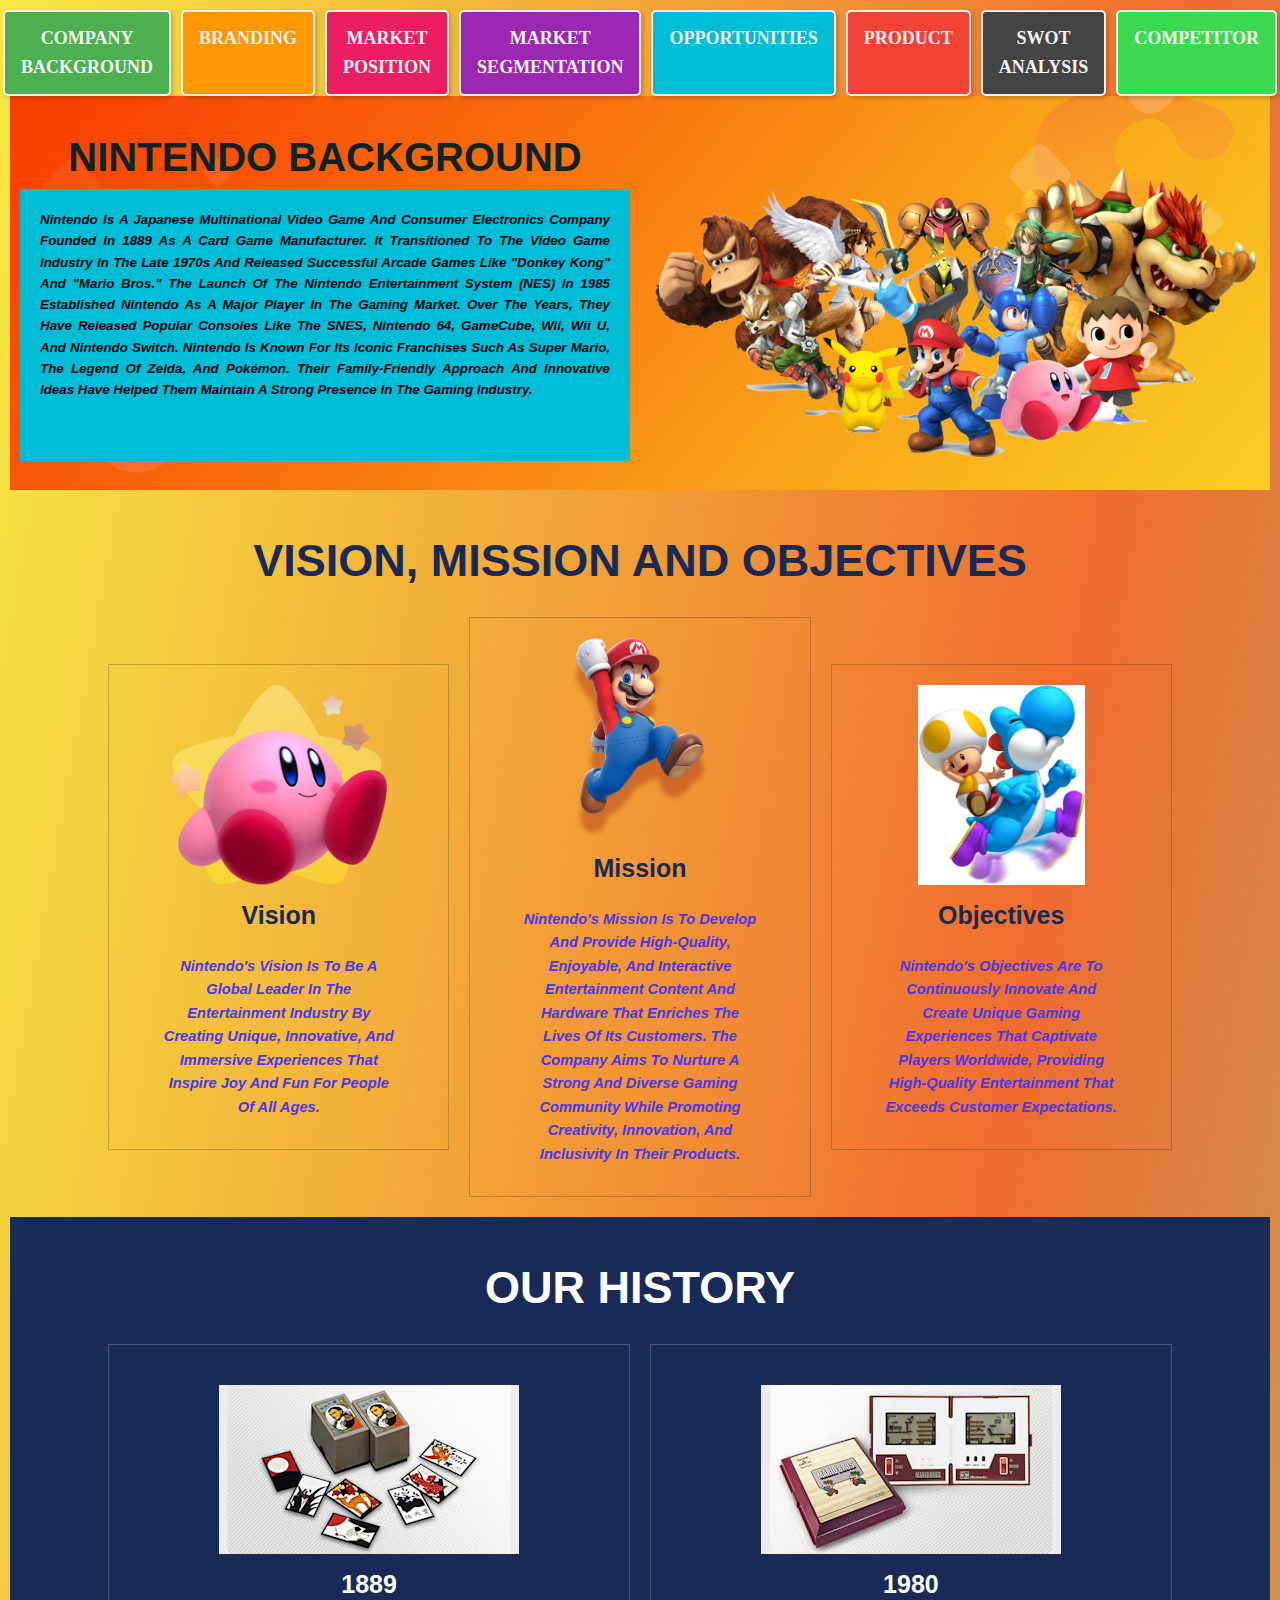
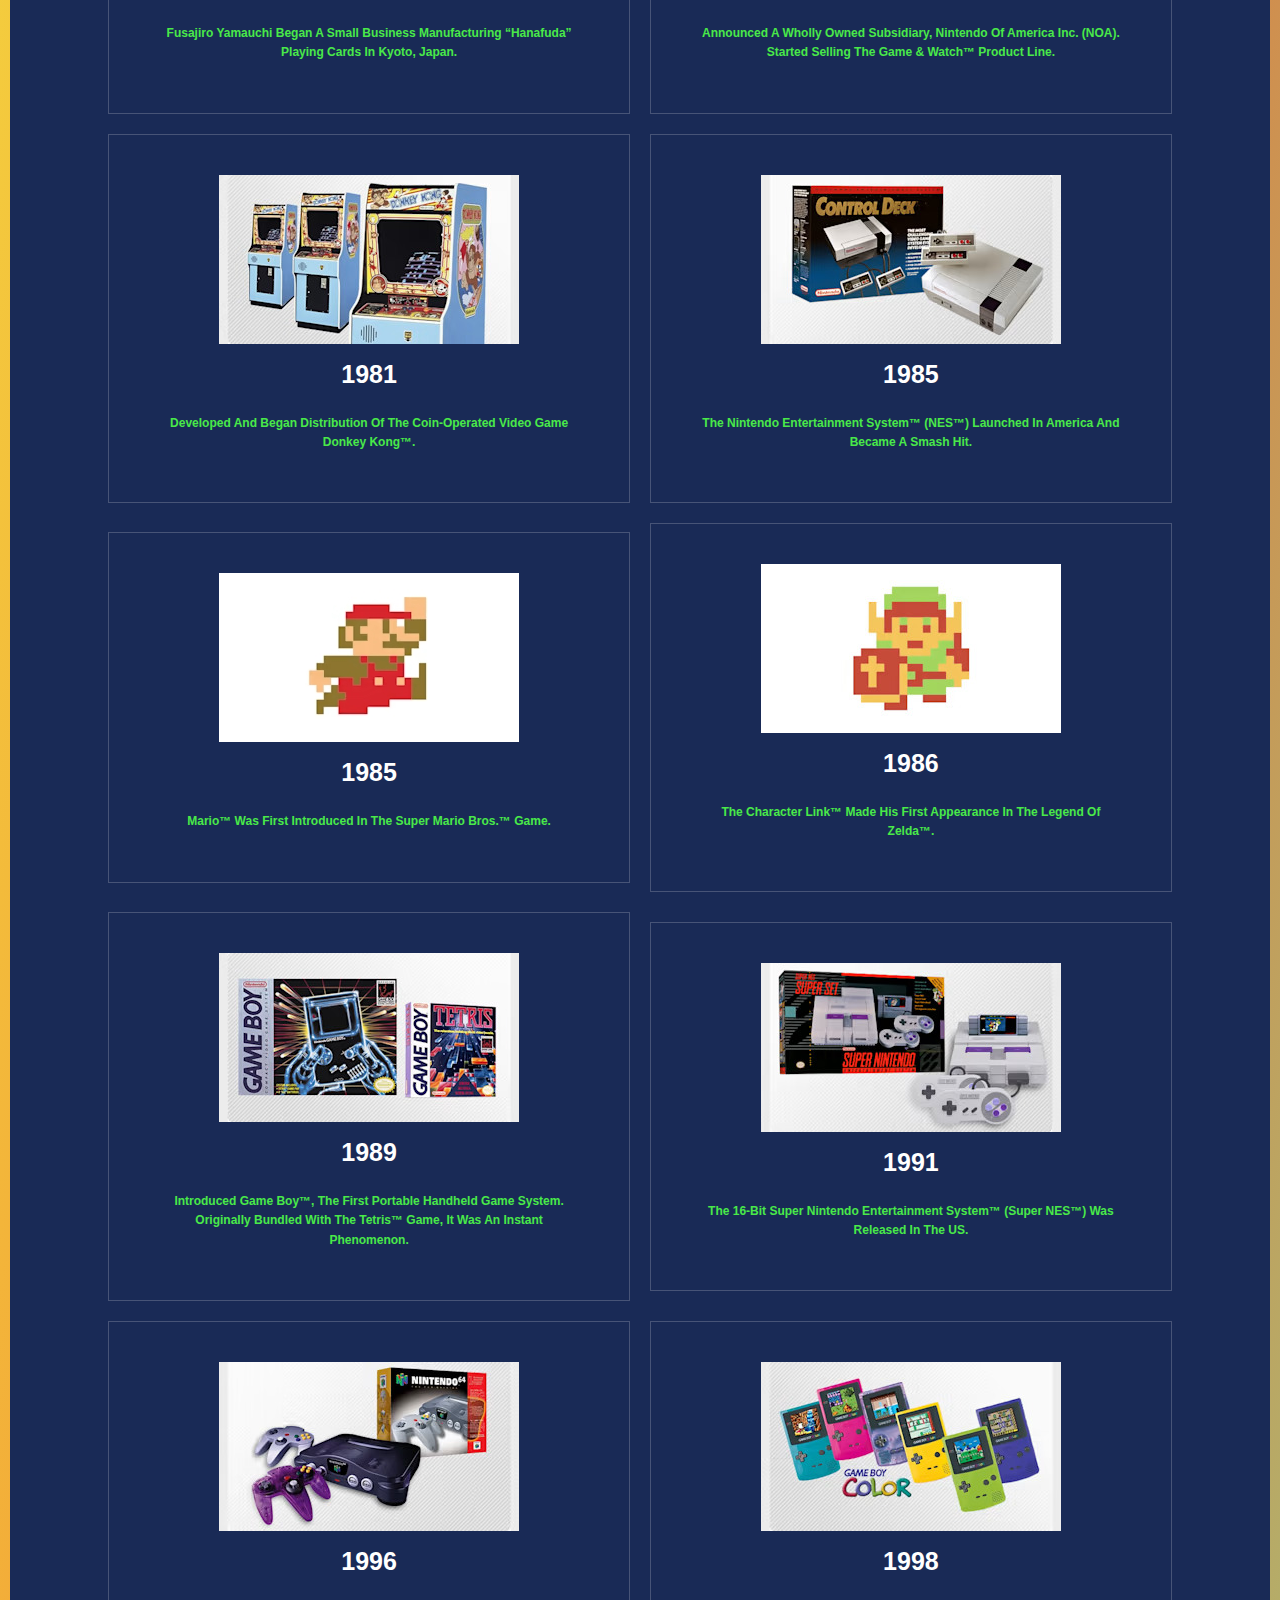
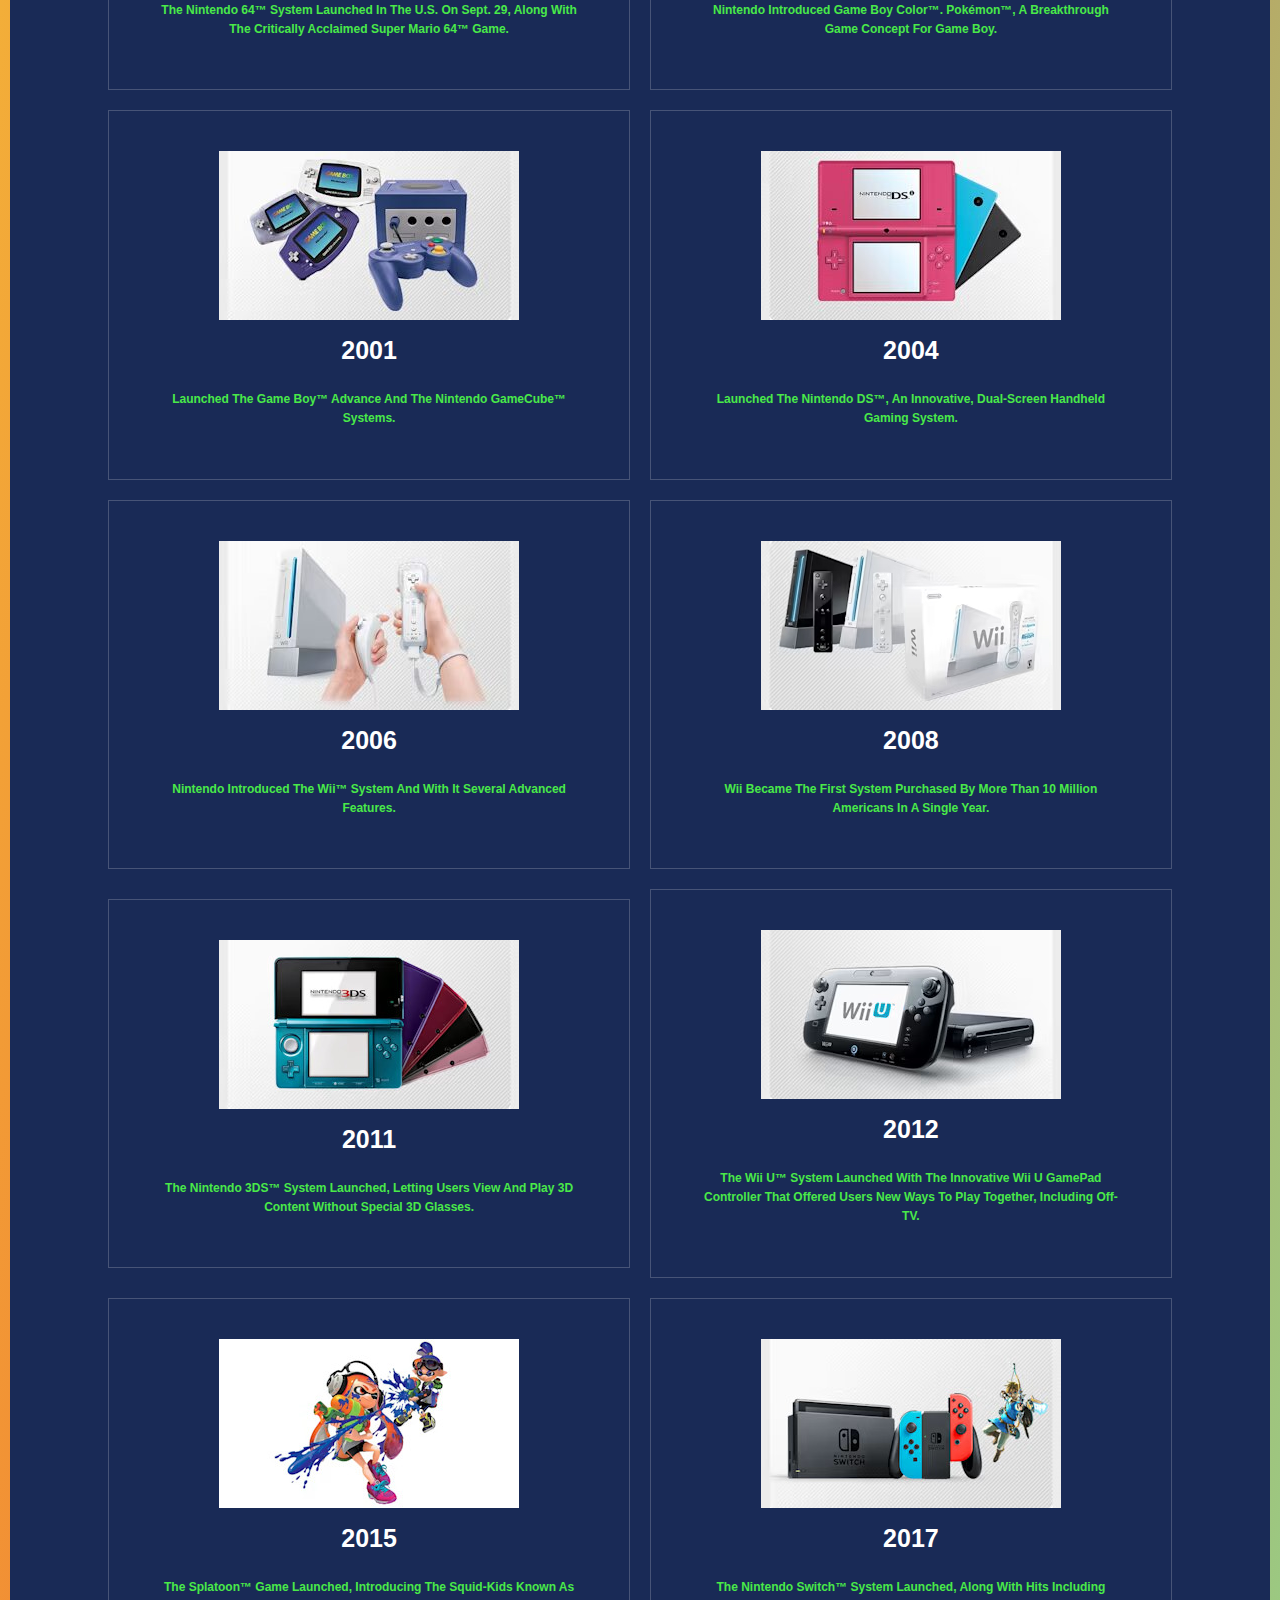
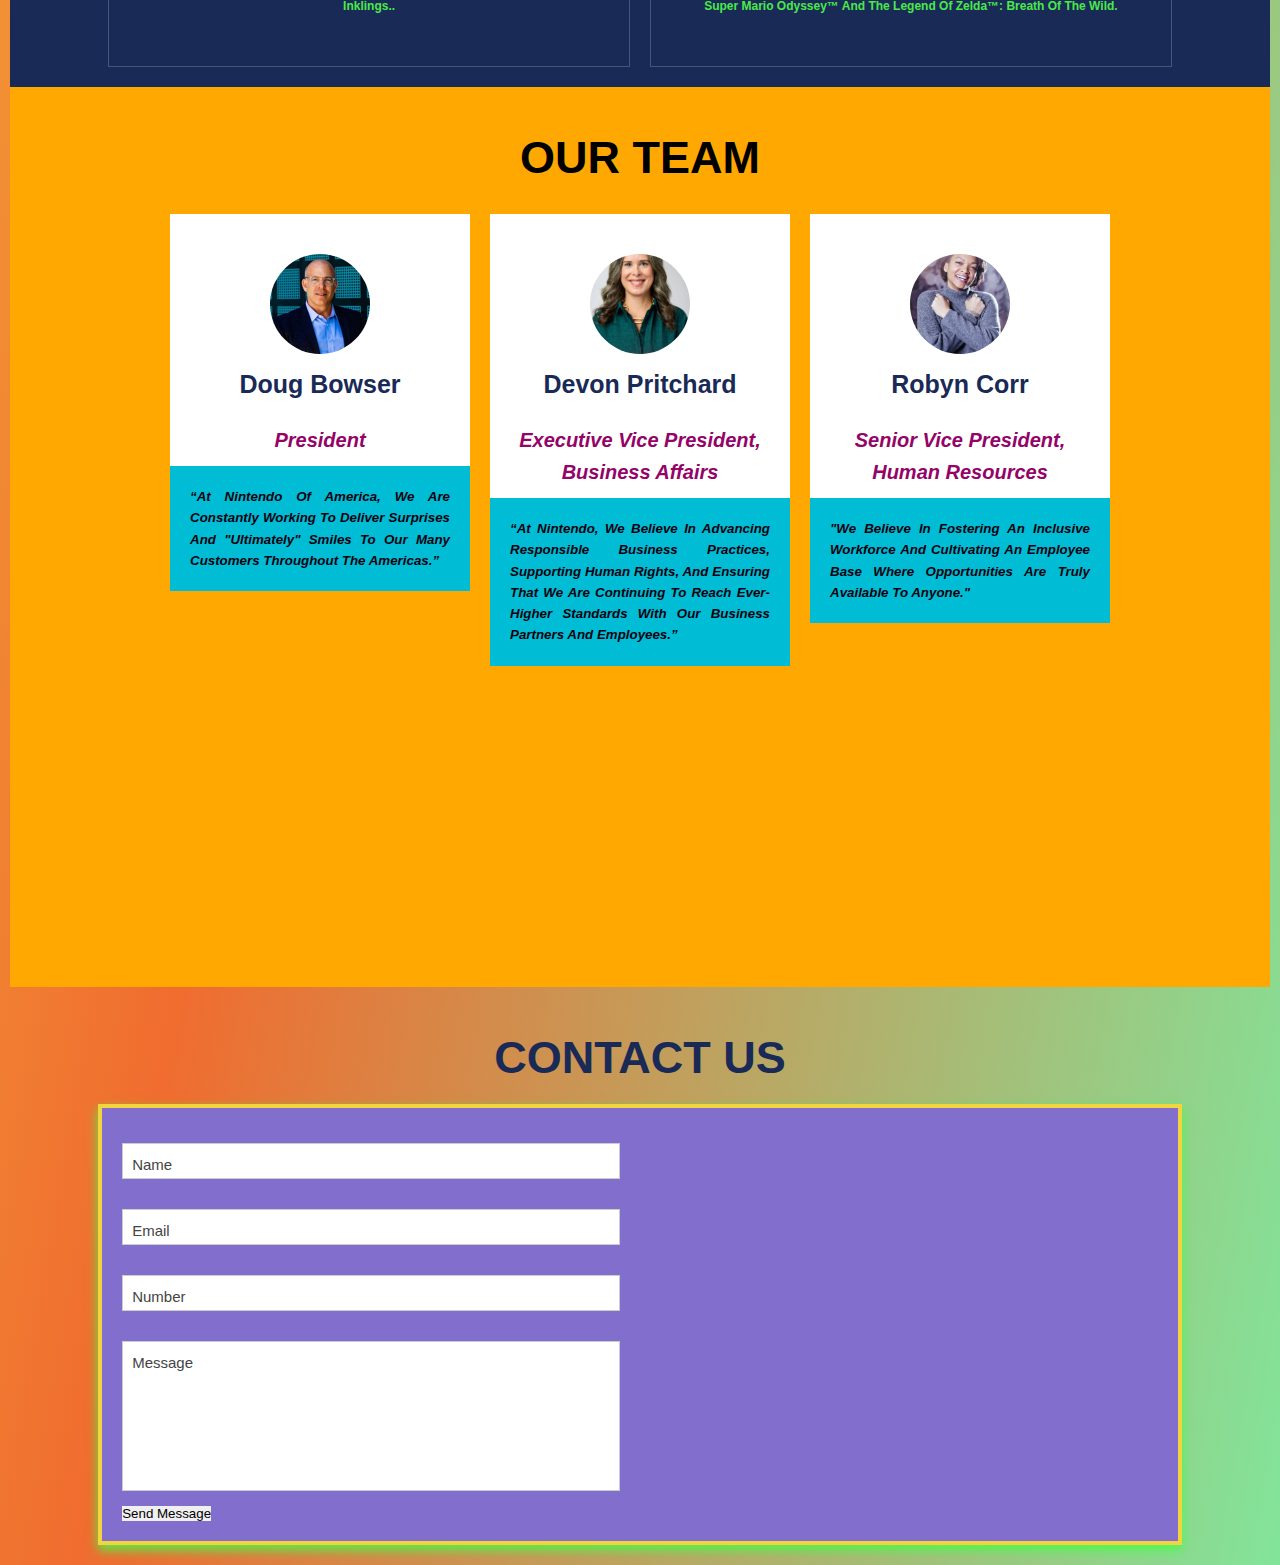
<file: index.html>
<html>
    <head>
        <title>NINTENDO BACKGROUND</title>
        <link rel="shortcut icon" href="WhatsApp Image 2023-07-28 at 17.51.29.jpeg" type="image/x-icon">
        <link rel="stylesheet" type="text/css" href="style.css">  
    </head>
<body>
    <div class="topnav">
        <a href="index.html">COMPANY BACKGROUND</a>
        <a href="Branding.html">BRANDING</a>
        <a href="Market Position.html">MARKET POSITION</a>
        <a href="Market Segementation.html">MARKET SEGMENTATION</a>
        <a href="Opportunities.html">OPPORTUNITIES</a>
        <a href="Product.html">PRODUCT</a>
        <a href="Swot Analysis.html">SWOT ANALYSIS</a>
        <a href="Competitor.html">COMPETITOR</a>
    </div>

<section class="home" id="home">

    <div class="content">
        <h1>NINTENDO BACKGROUND</h1>
        <h2>Nintendo is a Japanese multinational video game and consumer electronics company founded in 1889 as a card game manufacturer. It transitioned to the video game industry in the late 1970s and released successful arcade games like "Donkey Kong" and "Mario Bros." The launch of the Nintendo Entertainment System (NES) in 1985 established Nintendo as a major player in the gaming market. Over the years, they have released popular consoles like the SNES, Nintendo 64, GameCube, Wii, Wii U, and Nintendo Switch. Nintendo is known for its iconic franchises such as Super Mario, The Legend of Zelda, and Pokémon. Their family-friendly approach and innovative ideas have helped them maintain a strong presence in the gaming industry.<h2>
    </div>

    <div class="image">
        <img src="28012-8-nintendo-characters-transparent.png" alt="">
    </div>

</section>

<article class="feature" id="feature">

    <h1 class="heading"> Vision, Mission and Objectives </h1>

    <div class="box-container">

        <div class="box">
            <img src="characters-kirby.png" height="200px">
            <h3>Vision</h3>
            <h4>Nintendo's vision is to be a global leader in the entertainment industry by creating unique, innovative, and immersive experiences that inspire joy and fun for people of all ages.</h4>
        </div>

        <div class="box">
            <img src="mario-background.png" height="200px">
            <h3>Mission</h3>
            <h4>Nintendo's mission is to develop and provide high-quality, enjoyable, and interactive entertainment content and hardware that enriches the lives of its customers. The company aims to nurture a strong and diverse gaming community while promoting creativity, innovation, and inclusivity in their products.</h4>
        </div>

        <div class="box">
            <img src="80dfa6a2615df243ce5f9d7bc00f9b4b--mario-nintendo-mario-luigi.jpg" height="200px">
            <h3>Objectives</h3>
            <h4>Nintendo's objectives are to continuously innovate and create unique gaming experiences that captivate players worldwide, providing high-quality entertainment that exceeds customer expectations.</h4>
        </div>

    </div>

</article>


<article class="service" id="service">

    <h1 class="heading"> Our History </h1>

    <div class="box-container">

        <div class="box">
            <img src="timeline-1.jpg" >
            <h3>1889</h3>
            <h5>Fusajiro Yamauchi began a small business manufacturing “Hanafuda” playing cards in Kyoto, Japan.</h5>
        </div>

        <div class="box">
            <img src="timeline-2.jpg" >
            <h3>1980</h3>
            <h5>Announced a wholly owned subsidiary, Nintendo of America Inc. (NOA). Started selling the Game & Watch™ product line.</h5>
        </div>

        <div class="box">
            <img src="timeline-3.jpg" >
            <h3>1981</h3>
            <h5>Developed and began distribution of the coin-operated video game Donkey Kong™. </h5>
        </div>

        <div class="box">
            <img src="timeline-4.jpg" >
            <h3>1985</h3>
            <h5>The Nintendo Entertainment System™ (NES™) launched in America and became a smash hit.</h5>
        </div>

        <div class="box">
            <img src="timeline-mario.jpg" >
            <h3>1985</h3>
            <h5>Mario™ was first introduced in the Super Mario Bros.™ game.</h5>
        </div>

        <div class="box">
            <img src="timeline-link.jpg" >
            <h3>1986</h3>
            <h5>The character Link™ made his first appearance in the Legend of Zelda™.</h5>
        </div>

        <div class="box">
            <img src="timeline-5.jpg" alt="">
            <h3>1989</h3>
            <h5>Introduced Game Boy™, the first portable handheld game system. Originally bundled with the Tetris™ game, it was an instant phenomenon.</h5>
        </div>

        <div class="box">
            <img src="timeline-6.jpg" alt="">
            <h3>1991</h3>
            <h5>The 16-bit Super Nintendo Entertainment System™ (Super NES™) was released in the US.</h5>
        </div>

        <div class="box">
            <img src="timeline-7.jpg" alt="">
            <h3>1996</h3>
            <h5>The Nintendo 64™ system launched in the U.S. on Sept. 29, along with the critically acclaimed Super Mario 64™ game.</h5>
        </div>
        
        <div class="box">
            <img src="timeline-8.jpg" alt="">
            <h3>1998</h3>
            <h5>Nintendo introduced Game Boy Color™. Pokémon™, a breakthrough game concept for Game Boy.</h5>
        </div>

        <div class="box">
            <img src="timeline-9.jpg" alt="">
            <h3>2001</h3>
            <h5>Launched the Game Boy™ Advance and the Nintendo GameCube™ systems.</h5>
        </div>

        <div class="box">
            <img src="timeline-10.jpg" alt="">
            <h3>2004</h3>
            <h5>Launched the Nintendo DS™, an innovative, dual-screen handheld gaming system.</h5>
        </div>

        <div class="box">
            <img src="timeline-11.jpg" alt="">
            <h3>2006</h3>
            <h5>Nintendo introduced the Wii™ system and with it several advanced features.</h5>
        </div>

        <div class="box">
            <img src="timeline-12.jpg" alt="">
            <h3>2008</h3>
            <h5>Wii became the first system purchased by more than 10 million Americans in a single year.</h5>
        </div>

        <div class="box">
            <img src="timeline-13.jpg" alt="">
            <h3>2011</h3>
            <h5>The Nintendo 3DS™ system launched, letting users view and play 3D content without special 3D glasses.</h5>
        </div>

        <div class="box">
            <img src="timeline-14.jpg" alt="">
            <h3>2012</h3>
            <h5>The Wii U™ system launched with the innovative Wii U GamePad controller that offered users new ways to play together, including off-TV.</h5>
        </div>

        <div class="box">
            <img src="timeline-15.jpg" alt="">
            <h3>2015</h3>
            <h5>The Splatoon™ game launched, introducing the squid-kids known as Inklings..</h5>
        </div>

        <div class="box">
            <img src="timeline-16.jpg" alt="">
            <h3>2017</h3>
            <h5>The Nintendo Switch™ system launched, along with hits including Super Mario Odyssey™ and The Legend of Zelda™: Breath of the Wild.</h5>
        </div>

    </div>

</article>

<figure class="team" id="team">

    <h1 class="heading">our team</h1>

    <div class="box-container">

        <div class="box">
            <img src="SqdE5K6b_400x400.jpg" height="200px">
            <h3>Doug Bowser</h3>
            <h6>President</h6>
            <h2>“At Nintendo of America, we are constantly working to deliver surprises and "ultimately" smiles to our many customers throughout the Americas.”</h2>
        </div>

        <div class="box">
            <img src="devon-pritchard-head-shot.webp" height="200">
            <h3>Devon Pritchard</h3>
            <h6>Executive Vice President, Business Affairs</h6>
            <h2>“At Nintendo, we believe in advancing responsible business practices, supporting human rights, and ensuring that we are continuing to reach ever-higher standards with our business partners and employees.”</h2>
        </div>

        <div class="box">
            <img src="Picture1-2-1170x1581.png" alt="">
            <h3>Robyn Corr</h3>
            <h6> Senior Vice President, Human Resources</h6>
            <h2>"We believe in fostering an inclusive workforce and cultivating an employee base where opportunities are truly available to anyone."</h2>
        </div>

    </div>

</figure>

<article class="contact" id="contact">

    <h1 class="heading">contact us</h1>

    <div class="row">

        <form action="">

            <div class="inputBox">
                <input type="text" required>
                <label>name</label>
            </div>

            <div class="inputBox">
                <input type="email" required>
                <label>email</label>
            </div>

            <div class="inputBox">
                <input type="number" required>
                <label>number</label>
            </div>

            <div class="inputBox">
                <textarea required name="" id="" cols="30" rows="10"></textarea>
                <label>message</label>
            </div>

            <input type="submit" class="btn" value="send message">

        </form>

        <iframe class="map" src="https://www.google.com/maps/embed?pb=!1m18!1m12!1m3!1d30153.788252261566!2d72.82321484621745!3d19.141690214227783!2m3!1f0!2f0!3f0!3m2!1i1024!2i768!4f13.1!3m3!1m2!1s0x3be7b63aceef0c69%3A0x2aa80cf2287dfa3b!2sJogeshwari%20West%2C%20Mumbai%2C%20Maharashtra%20400047!5e0!3m2!1sen!2sin!4v1619943375027!5m2!1sen!2sin" allowfullscreen="" loading="lazy"></iframe>

    </div>

</article>


</body>
</html>
</file>
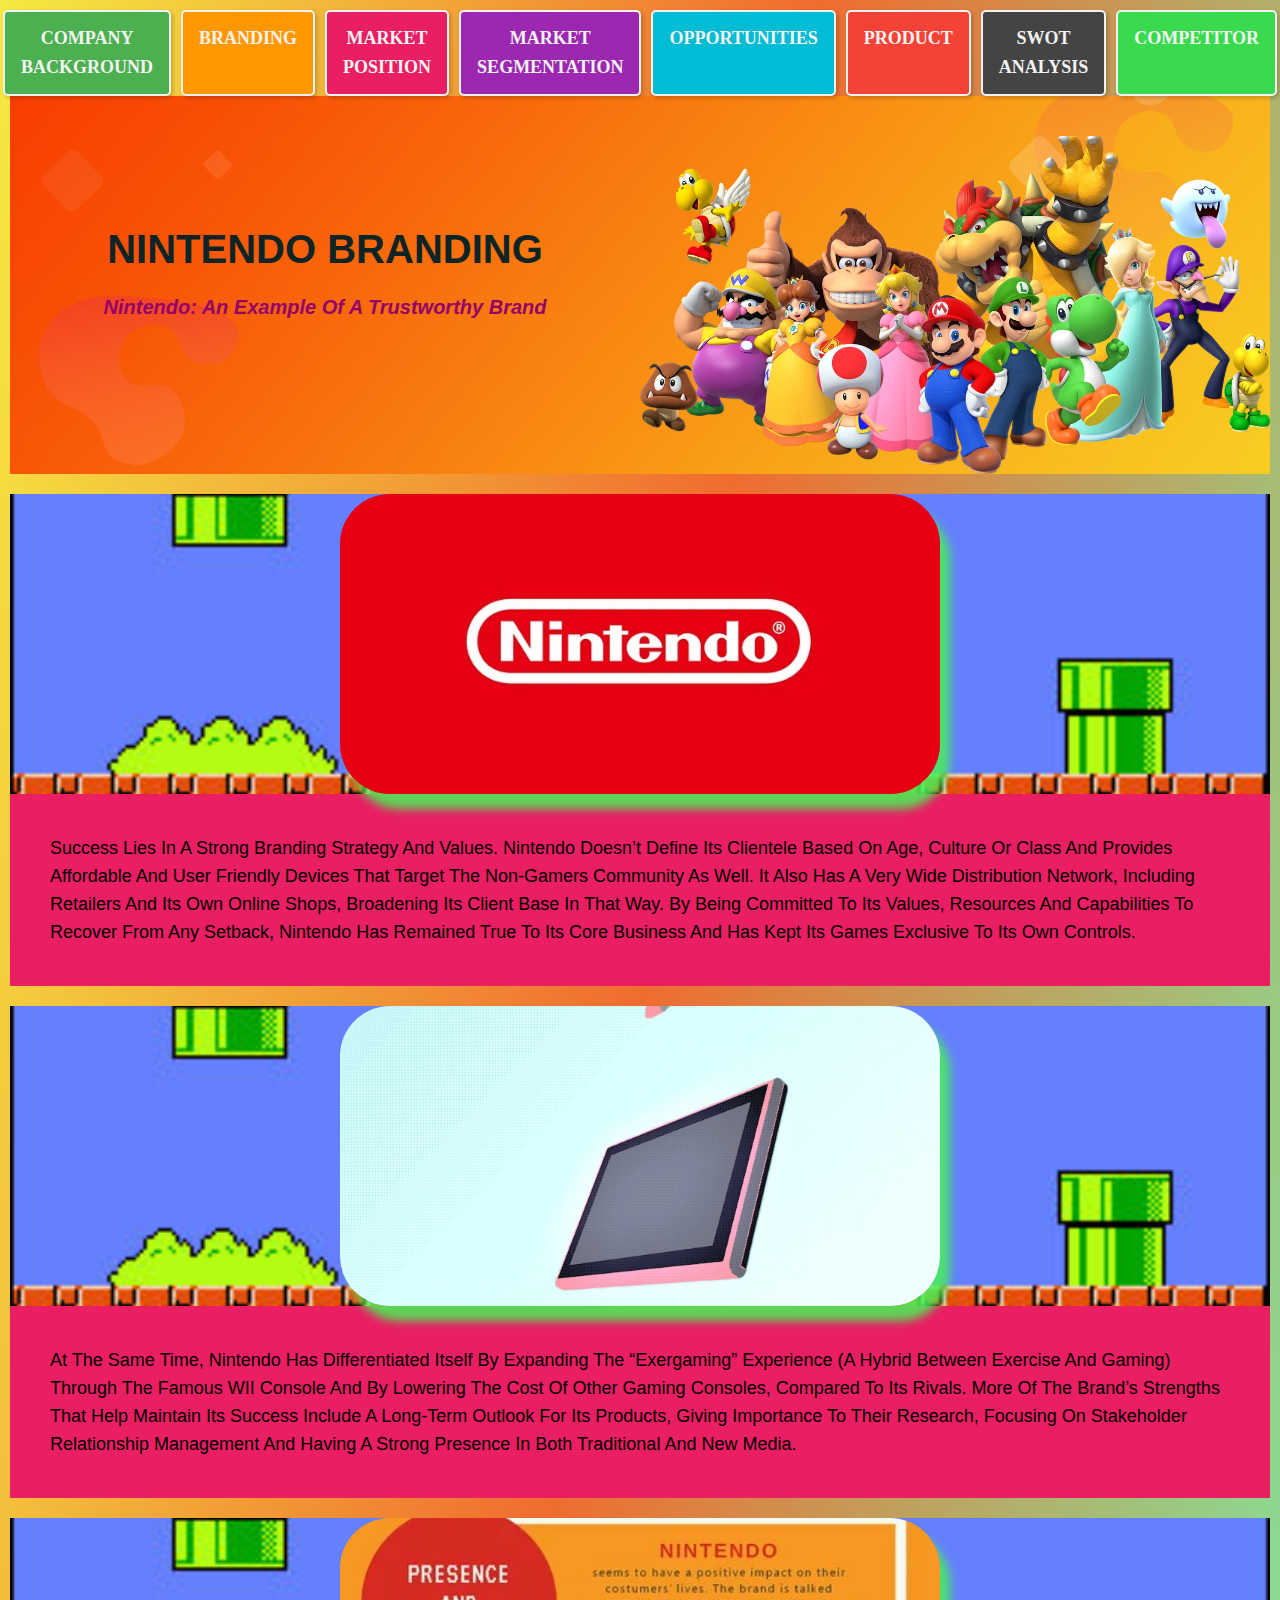
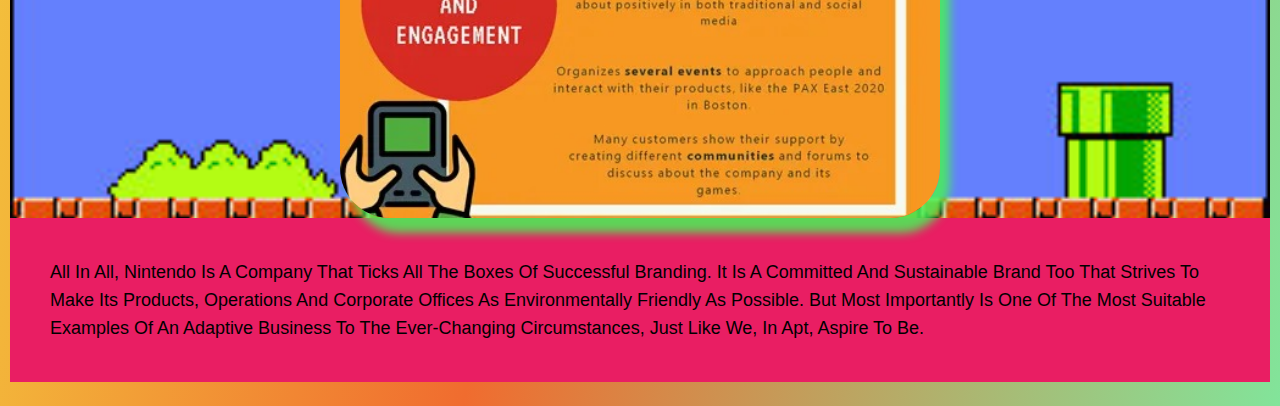
<file: Branding.html>
<html>
    <head>
        <title>NINTENDO BRANDING</title>
        <link rel="shortcut icon" href="WhatsApp Image 2023-07-28 at 17.51.29.jpeg" type="image/x-icon">
        <link rel="stylesheet" type="text/css" href="style.css">  
    </head>
<body>
    <div class="topnav">
        <a href="index.html">COMPANY BACKGROUND</a>
        <a href="Branding.html">BRANDING</a>
        <a href="Market Position.html">MARKET POSITION</a>
        <a href="Market Segementation.html">MARKET SEGMENTATION</a>
        <a href="Opportunities.html">OPPORTUNITIES</a>
        <a href="Product.html">PRODUCT</a>
        <a href="Swot Analysis.html">SWOT ANALYSIS</a>
        <a href="Competitor.html">COMPETITOR</a>
    </div>
    <section class="home" id="home">

        <div class="content">
            <h1>NINTENDO BRANDING</h1>
            <h6>Nintendo: An example of a trustworthy brand<h6>
        </div>
    
        <div class="image">
            <img src="Super_Mario_Group_Render_29.webp" alt="">
        </div>
    
    </section>
    
    <div class="branding-image">
        <div class="image-frame">
            <img src="WhatsApp Image 2023-07-28 at 17.51.29.jpeg">
        </div>
    </div>
        <p> Success lies in a strong branding strategy and values. Nintendo doesn’t define its clientele based on age, culture or class and provides affordable and user friendly devices that target the non-gamers community as well. It also has a very wide distribution network, including retailers and its own online shops, broadening its client base in that way. By being committed to its values, resources and capabilities to recover from any setback, Nintendo has remained true to its core business and has kept its games exclusive to its own controls.</p>

    <div class="branding-image">
        <div class="image-frame">
            <img src="WhatsApp Image 2023-07-28 at 17.51.39.jpeg">
        </div>
    </div>
        <p>At the same time, Nintendo has differentiated itself by expanding the “exergaming” experience (a hybrid between exercise and gaming) through the famous WII console and by lowering the cost of other gaming consoles, compared to its rivals. More of the brand’s strengths that help maintain its success include a long-term outlook for its products, giving importance to their research, focusing on stakeholder relationship management and having a strong presence in both traditional and new media.</p>
        
    <div class="branding-image">
            <div class="image-frame">
                <img src="WhatsApp Image 2023-07-28 at 17.51.50.jpeg">
            </div>
    </div>
        <p>All in all, Nintendo is a company that ticks all the boxes of successful branding. It is a committed and sustainable brand too that strives to make its products, operations and corporate offices as environmentally friendly as possible. But most importantly is one of the most suitable examples of an adaptive business to the ever-changing circumstances, just like we, in apt, aspire to be.</p>


    </body>

</html>
</file>
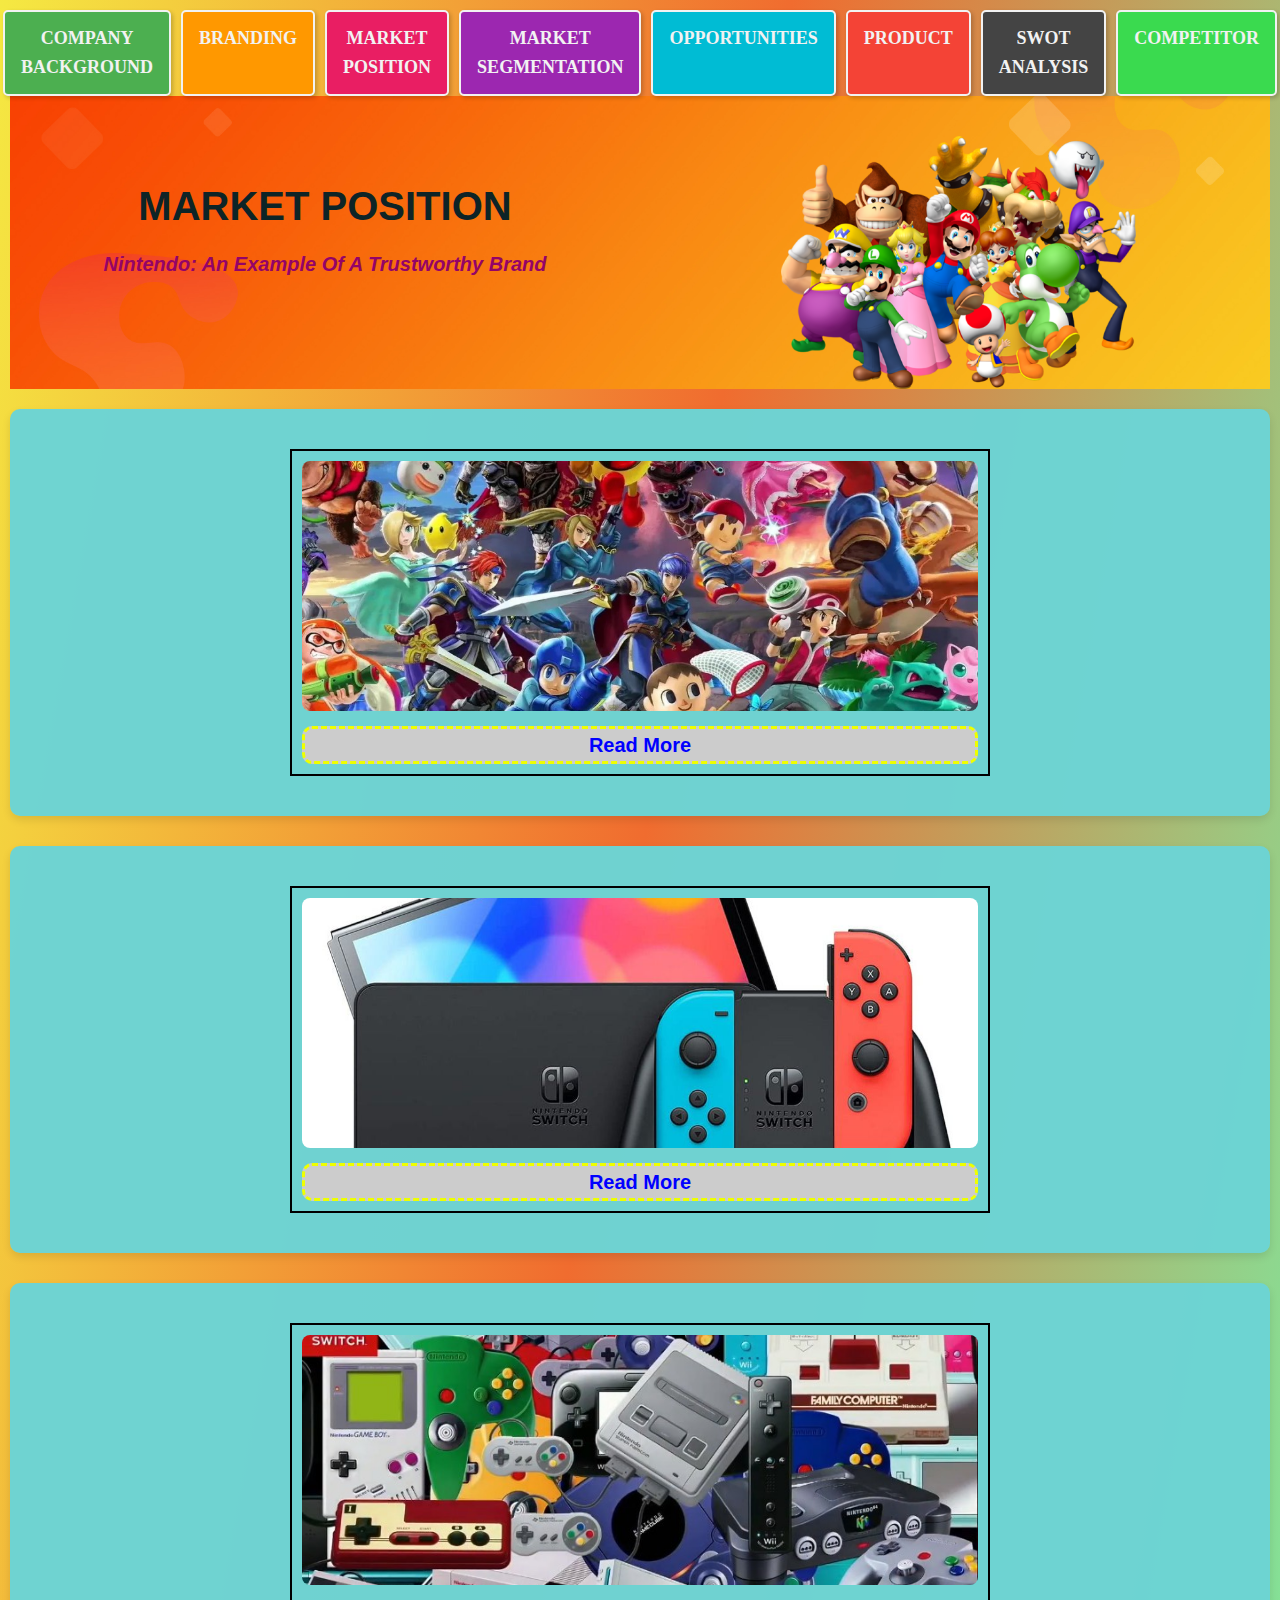
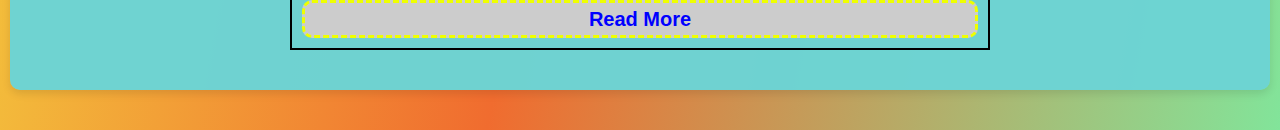
<file: Market Position.html>
<html>
    <head>
        <title>NINTENDO MARKET POSITION</title>
        <link rel="shortcut icon" href="WhatsApp Image 2023-07-28 at 17.51.29.jpeg" type="image/x-icon">
        <link rel="stylesheet" type="text/css" href="style.css">  
    </head>
<body>
    <div class="topnav">
        <a href="index.html">COMPANY BACKGROUND</a>
        <a href="Branding.html">BRANDING</a>
        <a href="Market Position.html">MARKET POSITION</a>
        <a href="Market Segementation.html">MARKET SEGMENTATION</a>
        <a href="Opportunities.html">OPPORTUNITIES</a>
        <a href="Product.html">PRODUCT</a>
        <a href="Swot Analysis.html">SWOT ANALYSIS</a>
        <a href="Competitor.html">COMPETITOR</a>
    </div>
    <section class="home" id="home">

        <div class="content">
            <h1>MARKET POSITION</h1>
            <h6>Nintendo: An example of a trustworthy brand<h6>
        </div>
    
        <div class="image">
            <img src="28007-5-nintendo-characters-photos.png" alt="">
        </div>
    
    </section>

  <div class="card">
    <div class="tile">
            <img src="WhatsApp Image 2023-07-28 at 17.54.55.jpeg" alt="Console Gaming">
        </a>
        <div class="tile-content content1">
            <h3><b>Console Gaming</b></h3>
            <p>
            Nintendo has a strong presence in the console gaming market. Its flagship consoles, such as the Nintendo Switch, have been highly successful and have attracted a broad audience, including casual gamers, families, and hardcore gaming enthusiasts.
            </p>
        </div>
        <div class="read-more-btn" onclick="toggleContent('content1')">Read More</div>
    </div>
</div>

<div class="card">
    <div class="tile">
            <img src="WhatsApp Image 2023-07-28 at 17.55.31.jpeg" alt="Exclusive Franchises">
        </a>
        <div class="tile-content content2">
            <h3><b>Exclusive Franchises</b></h3>
            <p>
                 Nintendo's game franchises, such as Mario, The Legend of Zelda, and Pokémon, are iconic and have a massive global fanbase. These exclusive titles are major drivers of sales for Nintendo's consoles and contribute to the company's market position.
            </p>
        </div>
        <div class="read-more-btn" onclick="toggleContent('content2')">Read More</div>
    </div>
</div>

<div class="card">
    <div class="tile">
            <img src="nintendo-1.jpg" alt="Handheld Gaming">
        </a>
        <div class="tile-content content3">
            <h3><b>Handheld Gaming</b></h3>
            <p>
             Nintendo has historically been a dominant player in the handheld gaming market with its Game Boy and Nintendo DS series. While the handheld market has seen some decline due to the rise of mobile gaming, Nintendo's handheld gaming devices have remained popular.
            </p>
        </div>
        <div class="read-more-btn" onclick="toggleContent('content3')">Read More</div>
    </div>
</div>

<script>
    function toggleContent(cardId) {
        var content = document.querySelector('.tile-content.' + cardId);
        var btn = document.querySelector('.card .' + cardId + ' .read-more-btn');

        if (content.style.display === 'none') {
            content.style.display = 'block';
            btn.innerText = 'Read Less';
        } else {
            content.style.display = 'none';
            btn.innerText = 'Read More';
        }
    }
</script>
</body>
</html>
</file>
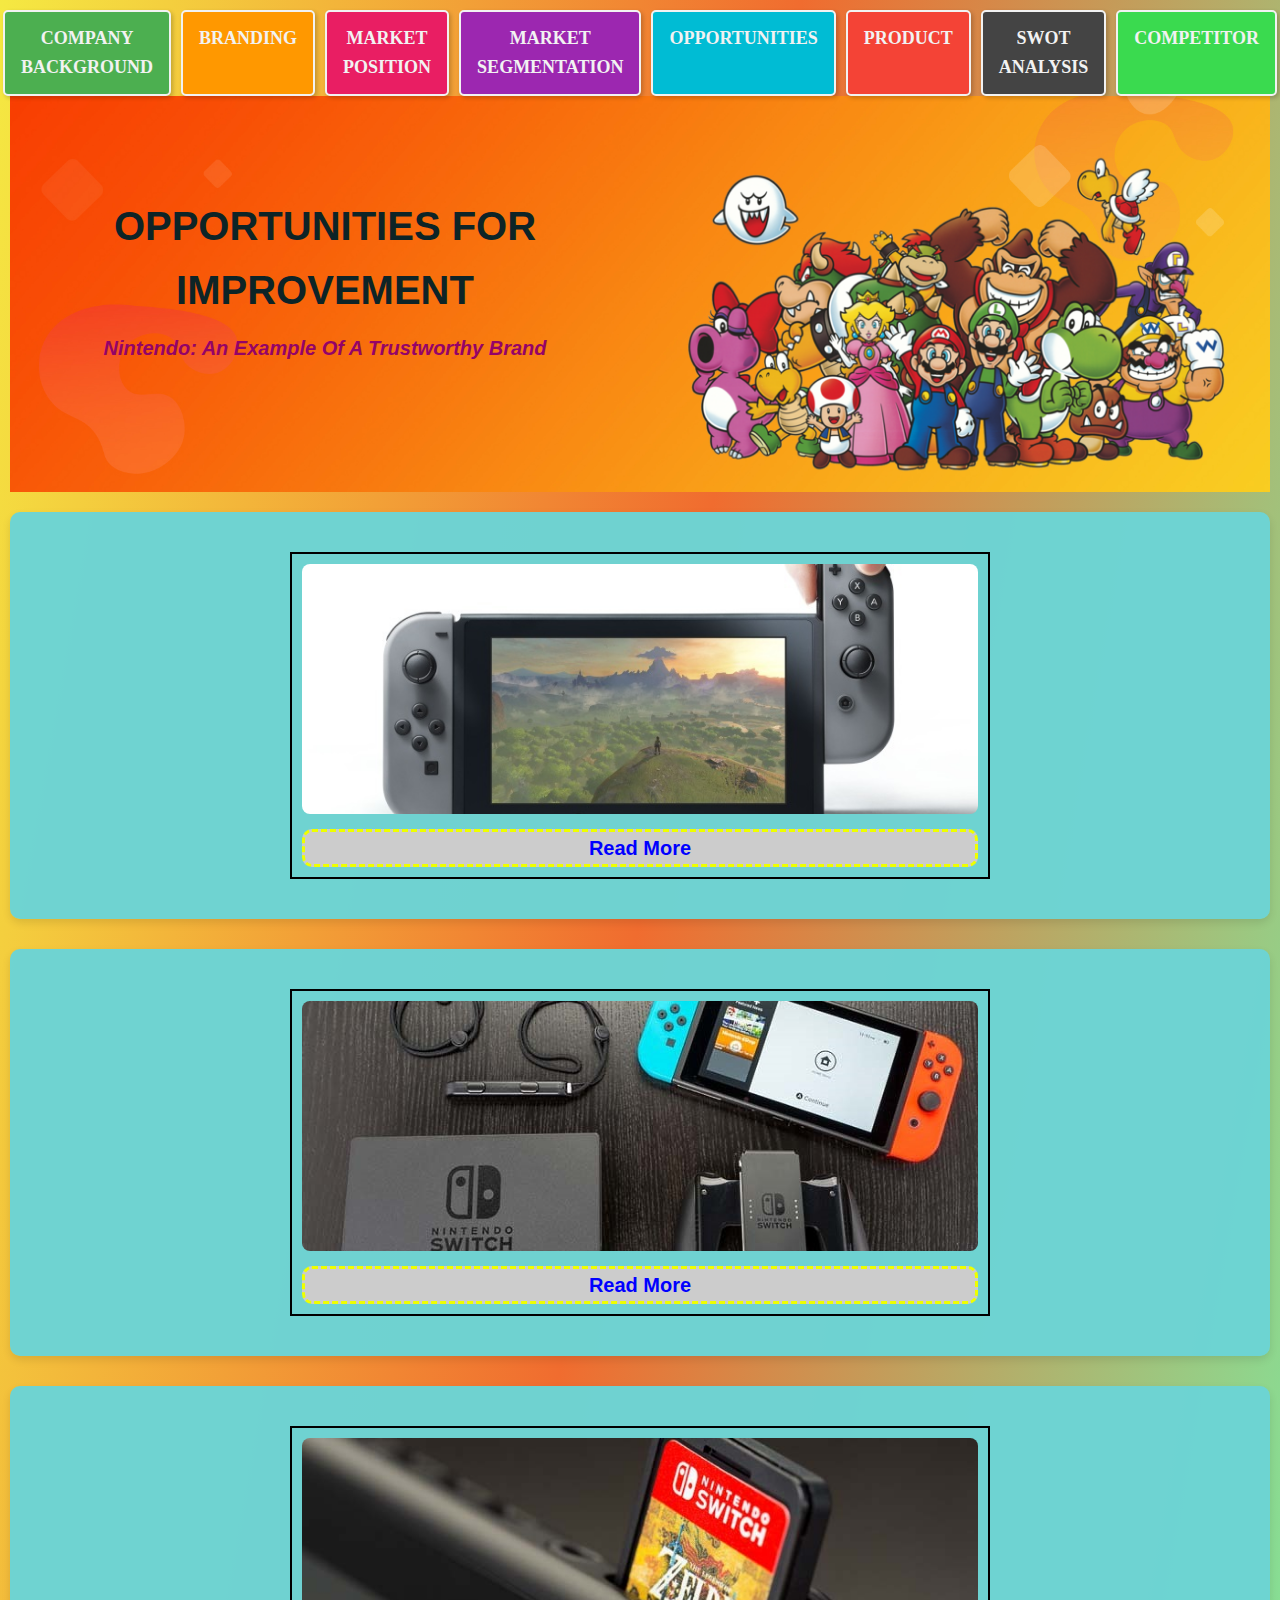
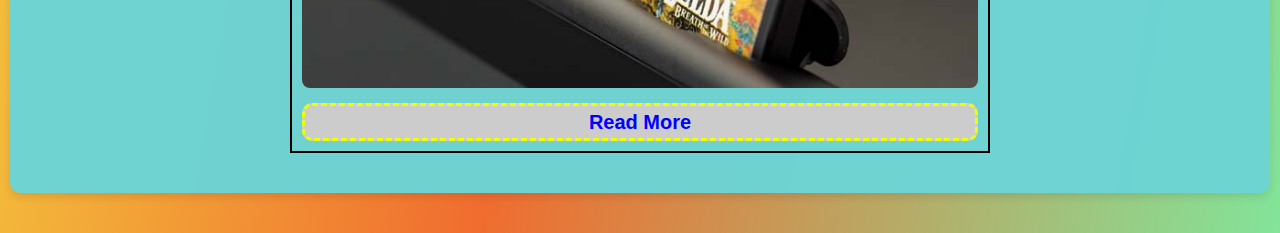
<file: Opportunities.html>
<html>
    <head>
        <title>NINTENDO OPPORTUNITIES</title>
        <link rel="shortcut icon" href="WhatsApp Image 2023-07-28 at 17.51.29.jpeg" type="image/x-icon">
        <link rel="stylesheet" type="text/css" href="style.css">  
    </head>
<body>
    <div class="topnav">
        <a href="index.html">COMPANY BACKGROUND</a>
        <a href="Branding.html">BRANDING</a>
        <a href="Market Position.html">MARKET POSITION</a>
        <a href="Market Segementation.html">MARKET SEGMENTATION</a>
        <a href="Opportunities.html">OPPORTUNITIES</a>
        <a href="Product.html">PRODUCT</a>
        <a href="Swot Analysis.html">SWOT ANALYSIS</a>
        <a href="Competitor.html">COMPETITOR</a>
    </div>
<section class="home" id="home">

    <div class="content">
        <h1>OPPORTUNITIES FOR IMPROVEMENT</h1>
        <h6>Nintendo: An example of a trustworthy brand<h6></h6>
    </div>

    <div class="image">
        <img src="28005-5-nintendo-characters-file.png">
    </div>

</section>
    <div class="card">
        <div class="tile">
                <img src="WhatsApp Image 2023-07-28 at 17.53.17 (1).jpeg" alt="Expansion into emerging markets">
            <div class="tile-content content1">
                <h3><b>Switch Needs Strong Third-Party Support</b></h3>
                <p>
                    To ensure the Switch's longevity and success, Nintendo needs good third-party developer support. Yes, we've all seen the fancy graphic featuring dozens of developers on board with the Switch. Sadly, this means very little, as Wii U boasted similar partnerships prior to the system's launch. Third-party Wii U support dwindled a few months after the system was released, and companies like EA abandoned Wii U software development entirely.
                </p>
            </div>
            <div class="read-more-btn" onclick="toggleContent('content1')">Read More</div>
        </div>
    </div>

    <div class="card">
        <div class="tile">
                <img src="WhatsApp Image 2023-07-28 at 17.53.17.jpeg" alt="Switch Needs Modern Online Functionality">
            <div class="tile-content content2">
                <h3><b>Switch Needs Modern Online Functionality</b></h3>
                <p>
                    One glaring issue is the bizarre monthly game download, which lets subscribers download one NES or SNES classic title for free, for a month. The caveat, however, is that you don't get to keep it after that month is over. This is only worsened by the fact that these games are several generations old and easily obtained online via emulators. Sony and Microsoft both give you a selection of games to download and keep so long as you keep your subscription active. Sure, these monthly offerings aren't technically free either, but it's a nice perk, especially since you're paying for online connectivity anyway.
                </p>
            </div>
            <div class="read-more-btn" onclick="toggleContent('content2')">Read More</div>
        </div>
    </div>

    <div class="card">
        <div class="tile">
                <img src="WhatsApp Image 2023-07-28 at 17.53.18.jpeg" alt="Switch Needs a Bundled Game">
            <div class="tile-content content3">
                <h3><b>Switch Needs a Bundled Game</b></h3>
                <p>
                  1-2-Switch is a party game that utilizes the Switch's portability, as well as the two Joy-Con controllers for competitive dueling and party-style challenges. This makes 1-2-Switch the ideal candidate for a bundled game, but Nintendo has opted to sell the game separately and for $50, no less. The tremendous success of Wii Sports, even in regions where the game was not bundled with the system, is very likely coloring Nintendo's decision to sell 1-2-Switch independently. Nonetheless, the game's quirky humor, silly mini games, and Switch-exclusive tech would be better suited as a bundled title rather than a standalone game.
                </p>
            </div>
            <div class="read-more-btn" onclick="toggleContent('content3')">Read More</div>
        </div>
    </div>

    <script>
        function toggleContent(cardId) {
            var content = document.querySelector('.tile-content.' + cardId);
            var btn = document.querySelector('.card .' + cardId + ' .read-more-btn');

            if (content.style.display === 'none') {
                content.style.display = 'block';
                btn.innerText = 'Read Less';
            } else {
                content.style.display = 'none';
                btn.innerText = 'Read More';
            }
        }
    </script>
</body>
</html>
</file>
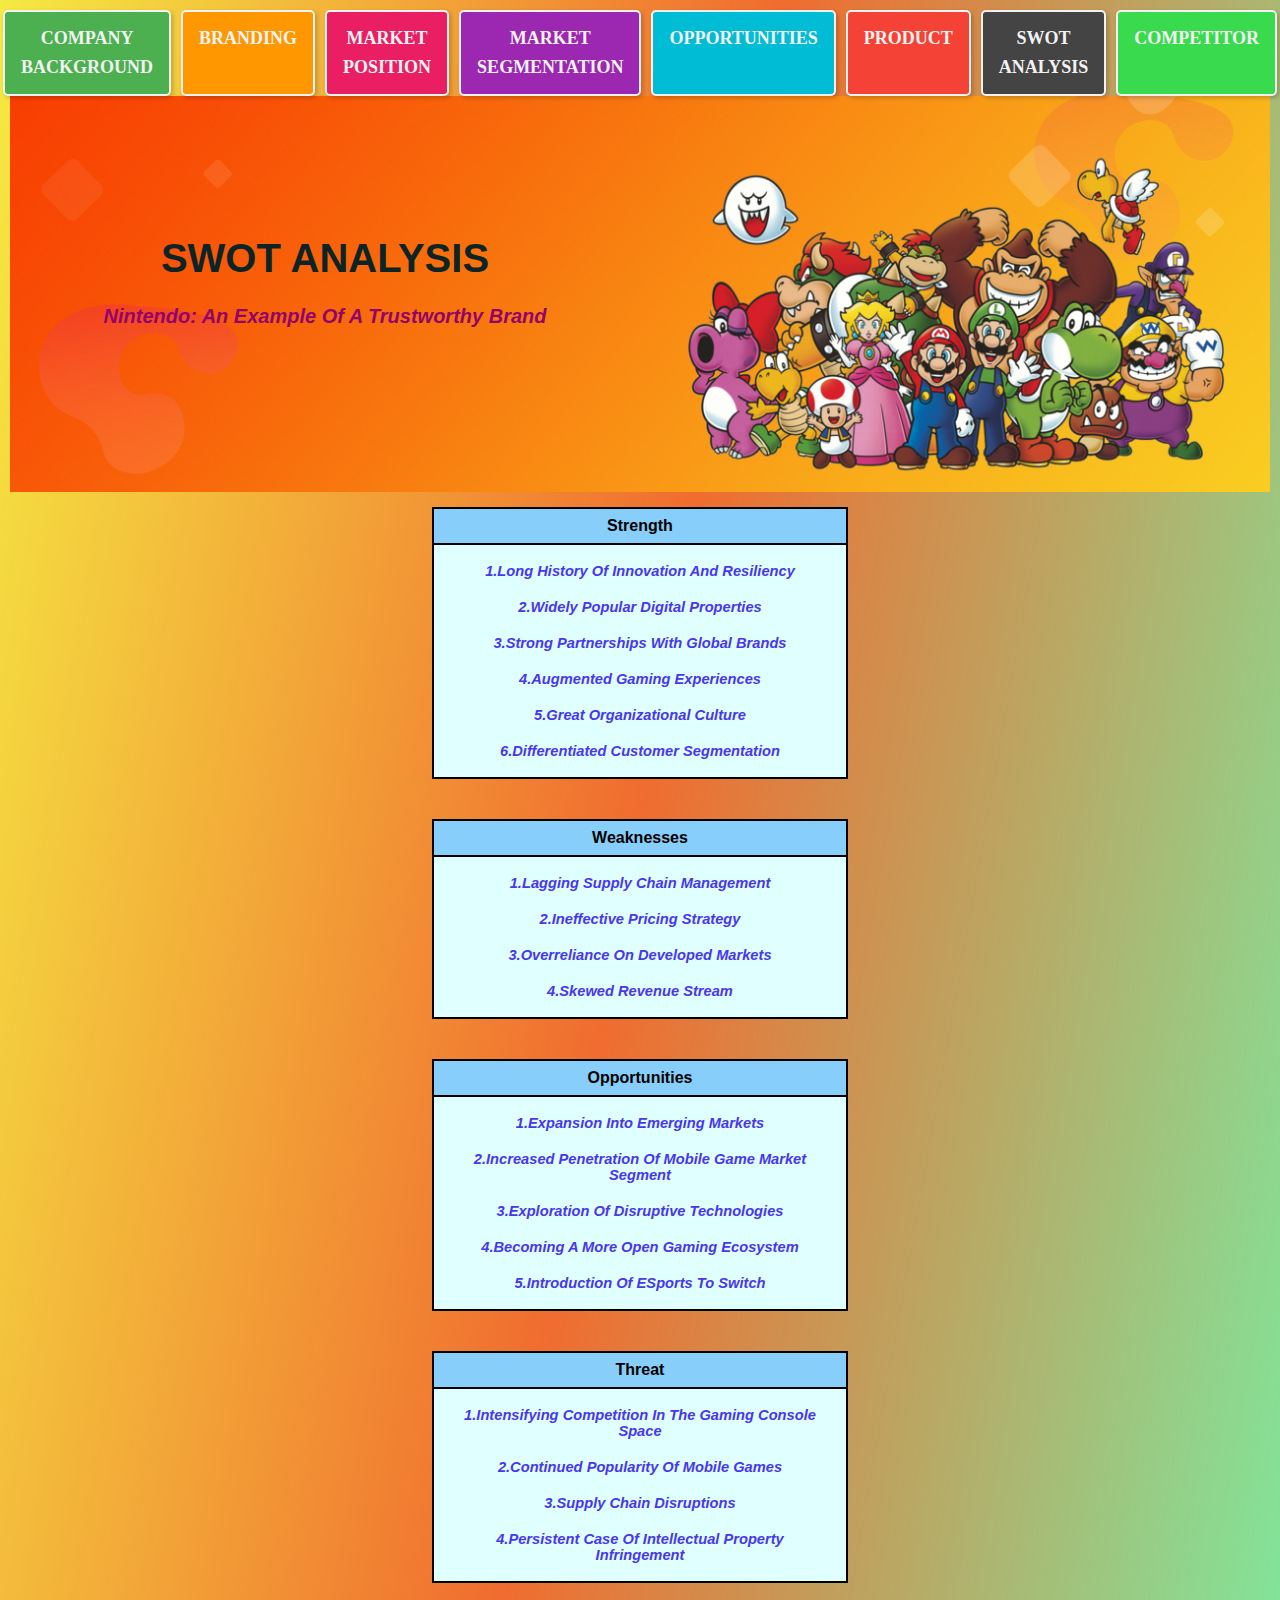
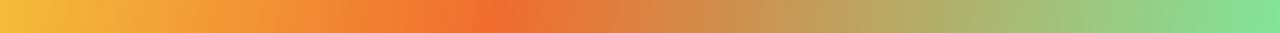
<file: Swot Analysis.html>
<html>
    <head>
        <title>NINTENDO SWOT ANALYSIS</title>
        <link rel="shortcut icon" href="WhatsApp Image 2023-07-28 at 17.51.29.jpeg" type="image/x-icon">
        <link rel="stylesheet" type="text/css" href="style.css">  
    </head>
<body>

    <div class="topnav">
        <a href="index.html">COMPANY BACKGROUND</a>
        <a href="Branding.html">BRANDING</a>
        <a href="Market Position.html">MARKET POSITION</a>
        <a href="Market Segementation.html">MARKET SEGMENTATION</a>
        <a href="Opportunities.html">OPPORTUNITIES</a>
        <a href="Product.html">PRODUCT</a>
        <a href="Swot Analysis.html">SWOT ANALYSIS</a>
        <a href="Competitor.html">COMPETITOR</a>
    </div>
<section class="home" id="home">

    <div class="content">
        <h1>SWOT ANALYSIS</h1>
        <h6>Nintendo: An example of a trustworthy brand<h6></h6>
    </div>

    <div class="image">
        <img src="28005-5-nintendo-characters-file.png">
    </div>

</section>
<div align="center" style="padding-top:15px;">
<div class="top-tables">
    <div class="top-tables">
      <table>
        <tr>
            <th>Strength</th>
        </tr>
        <tr>
            <td>
                <ul>
                    <h4>1.Long history of innovation and resiliency</h4>
                    <h4>2.Widely popular digital properties</h4> 
                    <h4>3.Strong partnerships with global brands</h4>
                    <h4>4.Augmented gaming experiences</h4>
                    <h4>5.Great organizational culture</h4>
                    <h4>6.Differentiated customer segmentation</h4>
                </ul>
            </td>
        </tr>
    </table>
    </div>
    
    <div class="top-tables">
        <table>
        
            <tr>
                <th>Weaknesses</th>
            </tr>
            <tr>
                <td>
                    <ul>
                        <h4>1.Lagging supply chain management</h4>
                        <h4>2.Ineffective pricing strategy</h4> 
                        <h4>3.Overreliance on developed markets</h4>
                        <h4>4.Skewed revenue stream</h4>
                    </ul>
                </td>
            </tr>
        </table>
   
  </div>
  <div class="bottom-tables">
    <table>
      
      <tr>
          <th>Opportunities</th>
      </tr>
      <tr>
          <td>
              <ul>
                  <h4>1.Expansion into emerging markets</h4>
                  <h4>2.Increased penetration of mobile game market segment</h4> 
                  <h4>3.Exploration of disruptive technologies</h4>
                  <h4>4.Becoming a more open gaming ecosystem</h4>
                  <h4>5.Introduction of eSports to Switch</h4>
              </ul>
          </td>
      </tr>
  </table>
  <div class="bottom-tables">
    <table>
      
      <tr>
          <th>Threat</th>
      </tr>
      <tr>
          <td>
              <ul>
                  <h4>1.Intensifying competition in the gaming console space</h4>
                  <h4>2.Continued popularity of mobile games</h4> 
                  <h4>3.Supply chain disruptions</h4>
                  <h4>4.Persistent case of intellectual property infringement</h4>
              </ul>
          </td>
      </tr>
  </table>
</body>
</html>
</file>
<file: style.css>
body{
    background: linear-gradient(100deg, rgb(245, 233, 66), rgb(240, 108, 47), rgb(130, 228, 154));
    margin: 0;
    padding: 10;
    font-size:100% ;
    line-height: 1.6;
    font-family: Arial, Helvetica, sans-serif;
}

h1
    {
        color:rgb(13, 36, 39);
        font-size: 30pt;
        font-family: Arial;
        font-style: inherit;
        text-align: center;
    }

h2
    {
        color:rgb(17, 2, 15);
        font-size: 10pt;
        font-family: Arial;
        font-style: italic;
        text-align:justify;
        padding: 20px;
        background-color: #00BCD4;
    } 
    
h3
    {
        color:rgb(233, 28, 28);
        font-size: 30pt;
        font-family: Arial;
        text-align: center;
        margin: 0;
        padding: 10px;
    }

h4
    {
        color:rgb(73, 55, 233);
        font-size: 11pt;
        font-family: arial;
        font-style: italic;
        text-align: center;
        margin: 0;
        padding: 10px;
    }

h5
    {
        color:rgb(73, 233, 73);
        font-size: 9pt;
        font-family: Arial;
        text-align: center;
        margin: 0;
        padding: 10px;
    }

h6
    {
        color:rgb(148, 3, 104);
        font-size: 15pt;
        font-family: Arial;
        font-style: italic;
        text-align: center;
        margin: 0;
        padding: 10px;
    }

    p {
        font-family: 'Segoe UI', Tahoma, Geneva, Verdana, sans-serif;
        color: black;
        font-size: 18px;
        line-height: 28px;
        font-style: normal;
        margin-bottom: 14px;
        font-weight: 400;
        padding: 40px;
        background-color: #E91E63;
    }  

.Magnanimous{
    height: 100vh;
    background-color: #CCCCCC !important;
    position: relative;
    background: url("WhatsApp\ Image\ 2023-07-28\ at\ 17.54.55JJ.jpeg") no-repeat left, url("WhatsApp\ Image\ 2023-07-28\ at\ 17.54.55KK.jpeg") no-repeat right;
    background-size: contain;
}

.Magnanimous .moon
{
    text-align: center;
}

.Magnanimous .moon .Magnanimous_content
{   padding-top: 10rem;
    color: white;
}

#wrapper{
    position: relative;
    width: 100%;
    min-height: 47vw;
    overflow: hidden;
}

.layer{
    position: absolute;
    width: 100vw;
    min-height: 47vw;
    overflow: hidden;
}

.layer .content_wrap{
    position: absolute;
    width: 100vw;
    min-height: 47vw;
    overflow: hidden;
}

.layer .content_body{
    width: 25%;
    position: absolute;
    top: 50%;
    text-align: center;
    transform: translateY(-50%);
    color: white;
    
}

.layer img{
    position: absolute;
    width: 35%;
    top: 50%;
    left: 50%;
    transform: translate(-50%, -50%);

}

.layer h1{
    font-size: 2rem;
}



.bottom{
    background: #222;
    z-index: 1;
}

.bottom .content_body{
    right: 5%;
}


.bottom h1{
    color: #FDAB00;
}

.top{
    background-color: #eee;
    color: #222;
    z-index: 2;
    width: 50vw;
}


.top .content_body{
    left: 5%;
    color: #222;

}

.handle{
    position: absolute;
    height:100%;
    display: block;
    background-color: #FDAB00;
    width: 2px;
    top: 0;
    left: 50%;
    z-index: 3;
}

.skewed .handle{
    top: 50%;
    transform: rotate(30deg) translateY(-50%);
    height: 200%;
    transform-origin: top;
}

.skewed .top{
    transform: skew(-30deg);
    margin-left: -1000px;
    width: calc(50vw + 1000px);
}

.skewed .top .content_wrap{
    transform: skew(30deg);
    margin-left: 1000px;
}


.content  .content_data{
    margin-top: 7rem;
    padding-bottom: 2rem;
    text-align: center;
}

.content  .content_logos{
    display: flex;
    justify-content: space-evenly;
    text-align: center;
    margin-bottom: 7rem;
}

.content  .content_logos img{
    display: flex;
    flex-wrap: wrap-reverse;
    justify-content: space-between;
    margin: 0px 25%;
    text-align: center;
}


.content  .content_logos div img
{
    width: 5rem;
}

 
@media only screen and (max-width: 500px){
    body{
        font-size: 75%;
    }
    nav .navbar-brand{
        margin: 0 0;
    }
    p{
        font-size: 1rem;
    }
    .header{
        background-size: auto;
    }

    .header .main .header_content h1{
        font-size: 3rem;
    }

    .responsiveCase{
        display: block;
    }

    .wrapper , .skewed{
        display: none;
    }

    .content  .content_logos{
        flex-direction: column;
        margin-bottom: 4rem;
    }
    .content  .content_logos img {
        display: block;
        margin: auto;
    }

    .content .content_logos .logo {
        margin-bottom: 2rem;
    }
    .content  .content_data h1{
        font-size: 2rem ;
    }
    
}
@media all and (min-width: 501px) and (max-width:768px){
    

    .wrapper , .skewed{
        display: none;
    }
    .responsiveCase{
        display: block;
    }

    .content  .content_logos{
        flex-direction: column;
        margin-bottom: 4rem;
    
    }
    .content  .content_logos img {
        display: block;
        margin: auto;
    }

    .content .content_logos .logo {
        margin-bottom: 2rem;
    }
    .content  .content_data h1{
        margin-bottom: 3rem;
    }

    .info .info_content{
        padding-top: 4rem ;
    }
}
@media all and (min-width: 768px) and (max-width:1200px){}

@media all and (min-width: 1201) {
    .wrapper {
        width: 700px;
        margin: auto;
    }
    
}

/* Updated top navigation bar */
.topnav {
    display: flex;
    justify-content: center; /* Center the flex items horizontally */
    background-color: transparent; /* Remove the background color */
  }
  
  /* Style for each navigation link */
  .topnav a {
    display: block;
    color: #f2f2f2;
    text-align: center;
    padding: 12px 16px; /* Slightly reduce the padding for a more compact look */
    text-decoration: none;
    font-size: 18px;
    font-weight: bold;
    border: 2px solid #f2f2f2;
    border-radius: 5px;
    margin: 0 5px; /* Add some spacing between the links */
    box-shadow: 2px 2px 4px rgba(0, 0, 0, 0.2);
    transition: background-color 0.3s, color 0.3s, transform 0.3s;
    flex: 1; /* Make the links fill the available space equally */
    font-family: 'calibri';
  }
  
  /* Hover effect for each navigation link */
  .topnav a:hover {
    background-color: #f2f2f2;
    color: #007bff;
    transform: scale(1.05);
  }
  
  /* Add individual background colors for each link */
  .topnav a:nth-child(1) {
    background-color: #4CAF50;
  }
  
  .topnav a:nth-child(2) {
    background-color: #FF9800;
  }
  
  .topnav a:nth-child(3) {
    background-color: #E91E63;
  }
  
  .topnav a:nth-child(4) {
    background-color: #9C27B0;
  }
  
  .topnav a:nth-child(5) {
    background-color: #00BCD4;
  }
  
  .topnav a:nth-child(6) {
    background-color: #F44336;
  }
  .topnav a:nth-child(7) {
    background-color: #444;
  }
  .topnav a:nth-child(8) {
    background-color: #3ada4f;
  }
  
  
  /* Responsive layout - make the navigation links stack on top of each other when the screen is less than 800px wide */
  @media screen and (max-width: 800px) {
    .topnav {
      flex-direction: column; /* Stack the links vertically */
    }
    .topnav a {
      margin: 5px 0; /* Add spacing between the stacked links */
    }
  }
        /* Responsive layout - when the screen is less than 400px wide, make the navigation links stack on top of each other instead of next to each other */
  @media screen and (max-width: 400px) {
    .topnav a {
      float: none;
      width: 100%;
    }
  }

  :root{
    --black:#192a56;
    --orange:#F95F1D;
    --yellow:#ffa801;
  }
  
  *{
    font-family: 'Nunito', sans-serif;
    margin:0; padding:0;
    box-sizing: border-box;
    text-decoration: none;
    outline: none; border:none;
    text-transform: capitalize;
    transition: .2s linear;
  }
  
  html{
    font-size: 62.5%;
    overflow-x: hidden;
  }
  
  article{
    padding:0 7%;
    padding-top: 2.5rem;
    padding-bottom: 1rem;
    min-height: 60vh;
  }

  figure{
    padding:0 7%;
    padding-top: 2.5rem;
    padding-bottom: 1rem;
    min-height: 100vh;
  }
  
  .heading{
    text-align: center;
    color:var(--black);
    padding:1rem;
    text-transform: uppercase;
    font-size: 4.5rem;
  }
  
  
  .home{
    display: flex;
    align-items: center;
    background: url("home-bg.jpg")no-repeat;
    background-size: cover;
    background-position: center;
    flex-wrap: wrap;
  }

  .home .image{
    padding-top: 4rem;
    flex:1 1 40rem;
  }
  
  .home .content{
    padding:1rem;
    flex:1 1 40rem;
  }
  
  .home .content h3{
    color:#fff;
    font-size: 5.5rem;
    text-transform: uppercase;
  }
  
  .home .content p{
    color:#fff;
    font-size: 1.7rem;
  }
  
  .home .image img{
    width:100%;
  }
  
  .home .content .btn{
    color:#444;
    background:#fff;
  }
  
  .home .content .btn:hover{
    color:#fff;
    background:none;
    border-color: #fff;
  }
  
  .feature .box-container{
    display: flex;
    align-items: center;
    justify-content: center;
    flex-wrap: wrap;
  }
  
  .feature .box-container .box{
    margin:1rem;
    text-align: center;
    padding:2rem 4rem;
    border:.1rem solid rgba(0,0,0,.2);
    flex:1 1 30rem;
  }
  
  .feature .box-container .box h3{
    font-size: 2.5rem;
    color:var(--black);
    padding:1rem 0;
  }
  
  .feature .box-container .box p{
    font-size: 1.3rem;
    color:#666;
    padding-bottom:1rem;
  }
  
  .service{
    background:var(--black);
  }
  
  .service .heading{
    color:#fff;
  }
  
  .service .box-container{
    display: flex;
    align-items: center;
    justify-content: center;
    flex-wrap: wrap;
  }
  
  .service .box-container .box{
    padding:4rem;
    margin:1rem;
    flex:1 1 30rem;
    border:.1rem solid #fff3;
    text-align: center;
  }
  
  .service .box-container .box h3{
    font-size: 2.5rem;
    color:#fff;
    padding:1rem 0;
  }
  
  .service .box-container .box p{
    font-size: 1.5rem;
    color:#fff;
    padding-bottom:1rem;
  }
  
  .service .box-container .box:hover{
    background:#fff;
  }
  
  .service .box-container .box:hover h3{
    color:var(--black);
  }
  
  .service .box-container .box:hover p{
    color:#666;
  }
  
  .project .box-container{
    display: flex;
    align-items: center;
    justify-content: center;
    flex-wrap: wrap;
  }
  
  .project .box-container .box{
    margin:1rem;
    border:.1rem solid rgba(0,0,0,.2);
    overflow: hidden;
    height: 25rem;
    flex:1 1 30rem;
    position: relative;
    cursor: pointer;
  }
  
  .project .box-container .box img{
    height: 100%;
    width:100%;
    object-fit: cover;
  }
  
  .project .box-container .box .number{
    position: absolute;
    top:.2rem; right: 1.5rem;
    font-size: 5rem;
    color:rgba(0,0,0,.2);
    font-weight: bolder;
    z-index: 10;
  }
  
  .project .box-container .box::before{
    content: '';
    position: absolute;
    top:0; left:0;
    height: 100%;
    width:100%;
    background:#fff;
    transition: .3s ease-out;
    clip-path: circle(30% at 95% 0);
  }
  
  .project .box-container .box:hover::before{
    clip-path: circle(100%);
  }
  
  .project .box-container .box .info{
    position: absolute;
    top:70%; left: 50%;
    transform: translate(-50%, -50%);
    width: 100%;
    text-align: center;
    opacity: 0;
  }
  
  .project .box-container .box:hover .info{
    transition-delay: .2s;
    opacity: 1;
    top:50%;
  }
  
  .project .box-container .box .info h3{
    color:var(--black);
    font-size: 2.5rem;
  }
  
  .project .box-container .box .info p{
    color:#666;
    font-size: 2rem;
  }
  
  .team{
    background:var(--yellow);
  }
  
  .team .heading{
    color:#000;
  }
  
  .team .box-container{
    display: flex;
    align-items: center;
    justify-content: center;
    flex-wrap: wrap;
  }
  
  .team .box-container .box{
    width:30rem;
    height: 34rem;
    background:#fff;
    position: relative;
    margin:1rem;
    text-align: center;
    padding-top: 4rem;
    padding-bottom: 8rem;
  }
  
  .team .box-container .box img{
    height:10rem;
    width:10rem;
    border-radius: 50%;
    object-fit: cover;
  }
  
  .team .box-container .box h3{
    font-size: 2.5rem;
    color:var(--black);
  }
  
  .team .box-container .box span{
    font-size: 1.5rem;
    color:var(--orange);
  }
  
  .team .box-container .box p{
    padding:1rem 2.5rem;
    font-size: 1.3rem;
    color:#666;
  }
  
  .contact .row{
    background: #826ecc;
    display: flex;
    flex-wrap: wrap;
    border:.4rem solid rgba(253, 222, 48, 0.911);
    box-shadow: 0 .5rem 1rem rgba(67, 255, 67, 0.884);
  }
  
  .contact .row form{
    flex:1 1 40rem;
    padding:2rem;
  }
  
  .contact .row .map{
    flex:1 1 40rem;
    width:100%;
  }
  
  .contact .row form .inputBox{
    position: relative;
  }
  
  .contact .row form .inputBox input, .contact .row form .inputBox textarea{
    width: 100%;
    margin:1.5rem 0;
    padding:.7rem 1rem;
    font-size: 1.7rem;
    color:#666;
    border:.1rem solid rgba(0,0,0,.2);
    text-transform: none;
  }
  
  .contact .row form .inputBox textarea{
    height: 15rem;
    resize: none;
  }
  
  .contact .row form .inputBox label{
    font-size: 1.5rem;
    position: absolute;
    top:2.5rem; left:1rem;
    color:#444;
  }
  
  .contact .row form .inputBox input:focus ~ label,
  .contact .row form .inputBox textarea:focus ~ label,
  .contact .row form .inputBox input:valid ~ label,
  .contact .row form .inputBox textarea:valid ~ label{
    top:-.7rem; left:0;
    color:var(--orange);
  }
  
  /* media queries  */
  
  @media (max-width:1200px){
  
    html{
      font-size: 55%;
    }
  
  }
  
  @media (max-width:991px){
  
    article{
      padding:0 3%;
      padding-top: 7.5rem;
      padding-bottom: 3rem;
    }
  
  }
  
  @media (max-width:768px){
  
  
    .fa-times{
      transform: rotate(180deg);
    }
  
    .home .content{
      text-align: center;
    }
  
    .home .content h3{
      font-size: 4rem;
    }
  
  }
  
  @media (max-width:450px){
  
    html{
      font-size: 50%;
    }
  
    .heading{
      font-size: 3.5rem;
    }
  
    .team .box-container .box{
      width:100%;
    }
  
  }

  
.branding-image {
    background: url("8_bit_nintendo_games_banner_by_8_bit64_d1nno8d-fullview.jpg") no-repeat;
    background-size: cover; 
    background-position: center;
    display: flex;
    justify-content: center;
    margin-top: 20px;
  }

  .image-frame {
    width: 600px;
    height: 300px;
    border-radius: 50px;
    overflow: hidden;
    box-shadow: 10px 15px 10px rgba(72, 241, 86, 0.863);
  }
  
  .image-frame img {
    width: 100%;
    height: 100%;
    object-fit: cover;
  }
  
  .card {
    background-color: #6af048;
    box-shadow: 0 4px 8px rgba(0, 0, 0, 0.1);
    border-radius: 10px;
    padding: 20px;
    margin-bottom: 30px;
  }
  
  
  .image {
    flex: 1;
    cursor: pointer;
  }
  
  .card img {
    width: 100%;
    height: 250px;
    object-fit: cover;
    border-radius: 8px;
    margin-bottom: 15px;
  }
  
  .card h3 {
    color: #007bff;
    font-size: 24px;
    font-weight: bold;
    margin-bottom: 15px;
  }
  
  .card p {
    color: #444;
    font-size: 16px;
    line-height: 1.6;
  }
  
  .read-more-btn {
    background-color: #CCCCCC;
    font-size: 20px;
    border-style:dashed;
    border-radius: 10px;
    border-color: #eeff00;
    cursor: pointer;
    color: #007bff;
    font-weight: bold;
  }
  
  table {
    border-collapse: collapse;
    width: 33%;
    margin: 20px auto;
  }
  
  th, td {
    border: 1px solid black;
    padding: 8px;
    text-align: justify;
   
  }
  
  .tile {
    width: 700px;
    border: 2px solid #000;
    padding: 10px;
    margin: 20px auto;
    text-align: center;
  }
  
  .tile img {
    width: 100%;
    height: 250px;
    object-fit: cover;
  }
  
  .tile-content {
    display: none;
    text-align: left;
  }
  
  .read-more-btn {
    cursor: pointer;
    color: blue;
  }
  
  .top-tables {
    margin-bottom: 40px;
  }
  
  .bottom-tables {
    margin-top: 40px;
  }
  tr:hover {
    background-color: lightseagreen; 
  }
  
  
  table, tr, td, th
      {
          border: 2px solid black;
          border-collapse: collapse;
      }
  
  td
      {
          padding:8px;
      }
  
  tr
      {
          background-color: lightcyan;
      }
     
  tr:nth-child(odd)
      {
          background-color: lightskyblue;
      }
  
  
      p 
      {
          font-family: Verdana, Geneva, Tahoma, sans-serif;
          color: black;
      }
  
  
  table,
  th,
  td {
    border: 1px solid black;
    color: black;
    text-align: center;
    margin: auto;
  }
  
    .card {
      background-color: rgba(109, 211, 211, 0.986);
      padding: 20px;
      margin-top: 20px;
    }
    a:hover
    {
        font-size: 20pt;
        font-family: Cambria;
        color: black;
        background-color: lightslategray;
    }
</file>
